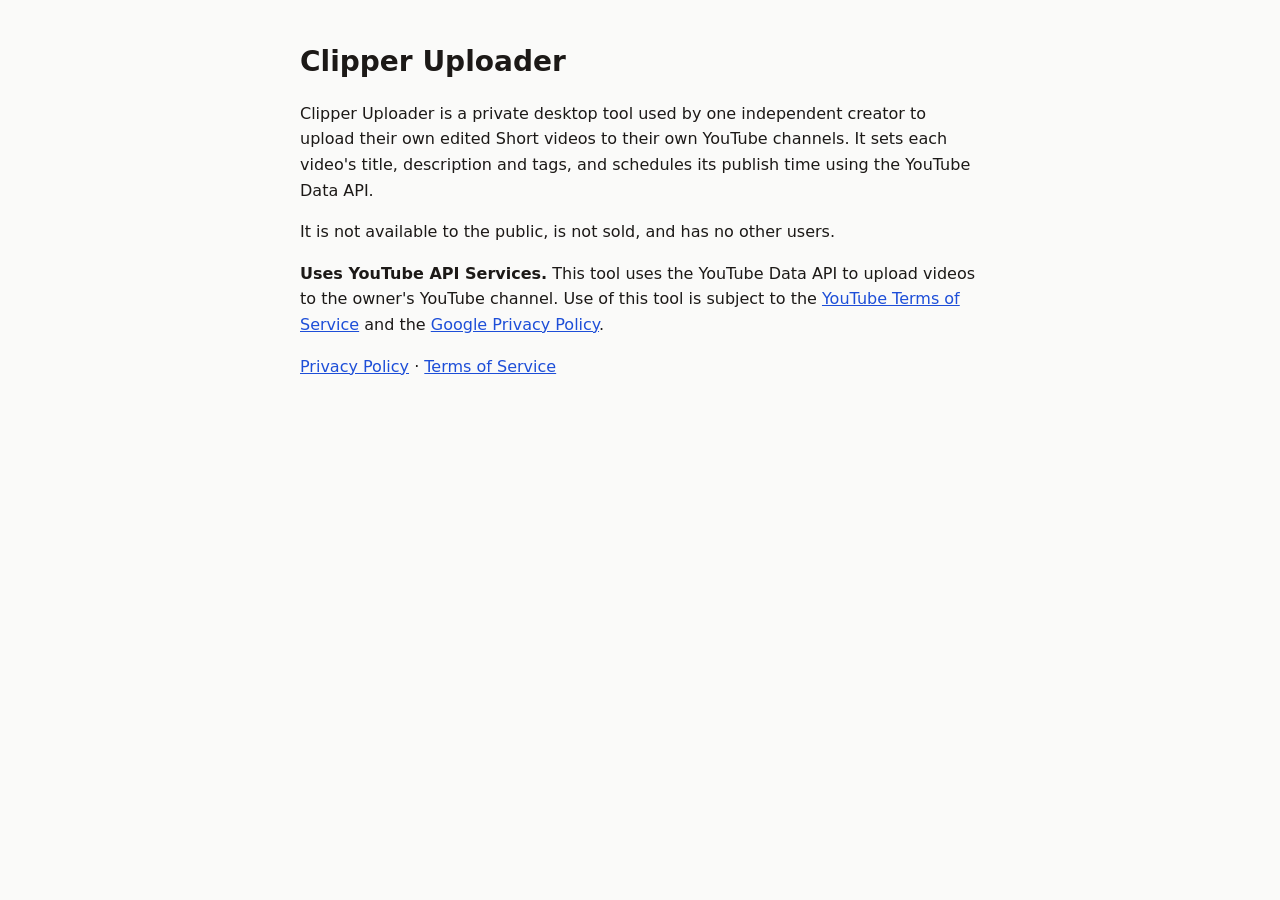
<file: index.html>
<!doctype html><html lang="en"><head><meta charset="utf-8"><meta name="viewport" content="width=device-width,initial-scale=1"><title>Clipper Uploader</title><link rel="stylesheet" href="style.css"></head><body>
<h1>Clipper Uploader</h1>
<p>Clipper Uploader is a private desktop tool used by one independent creator to upload their own edited Short videos to their own YouTube channels. It sets each video's title, description and tags, and schedules its publish time using the YouTube Data API.</p>
<p>It is not available to the public, is not sold, and has no other users.</p>
<p><strong>Uses YouTube API Services.</strong> This tool uses the YouTube Data API to upload videos to the owner's YouTube channel. Use of this tool is subject to the <a href="https://www.youtube.com/t/terms">YouTube Terms of Service</a> and the <a href="https://policies.google.com/privacy">Google Privacy Policy</a>.</p>
<p><a href="privacy.html">Privacy Policy</a> · <a href="terms.html">Terms of Service</a></p>
</body></html>
</file>
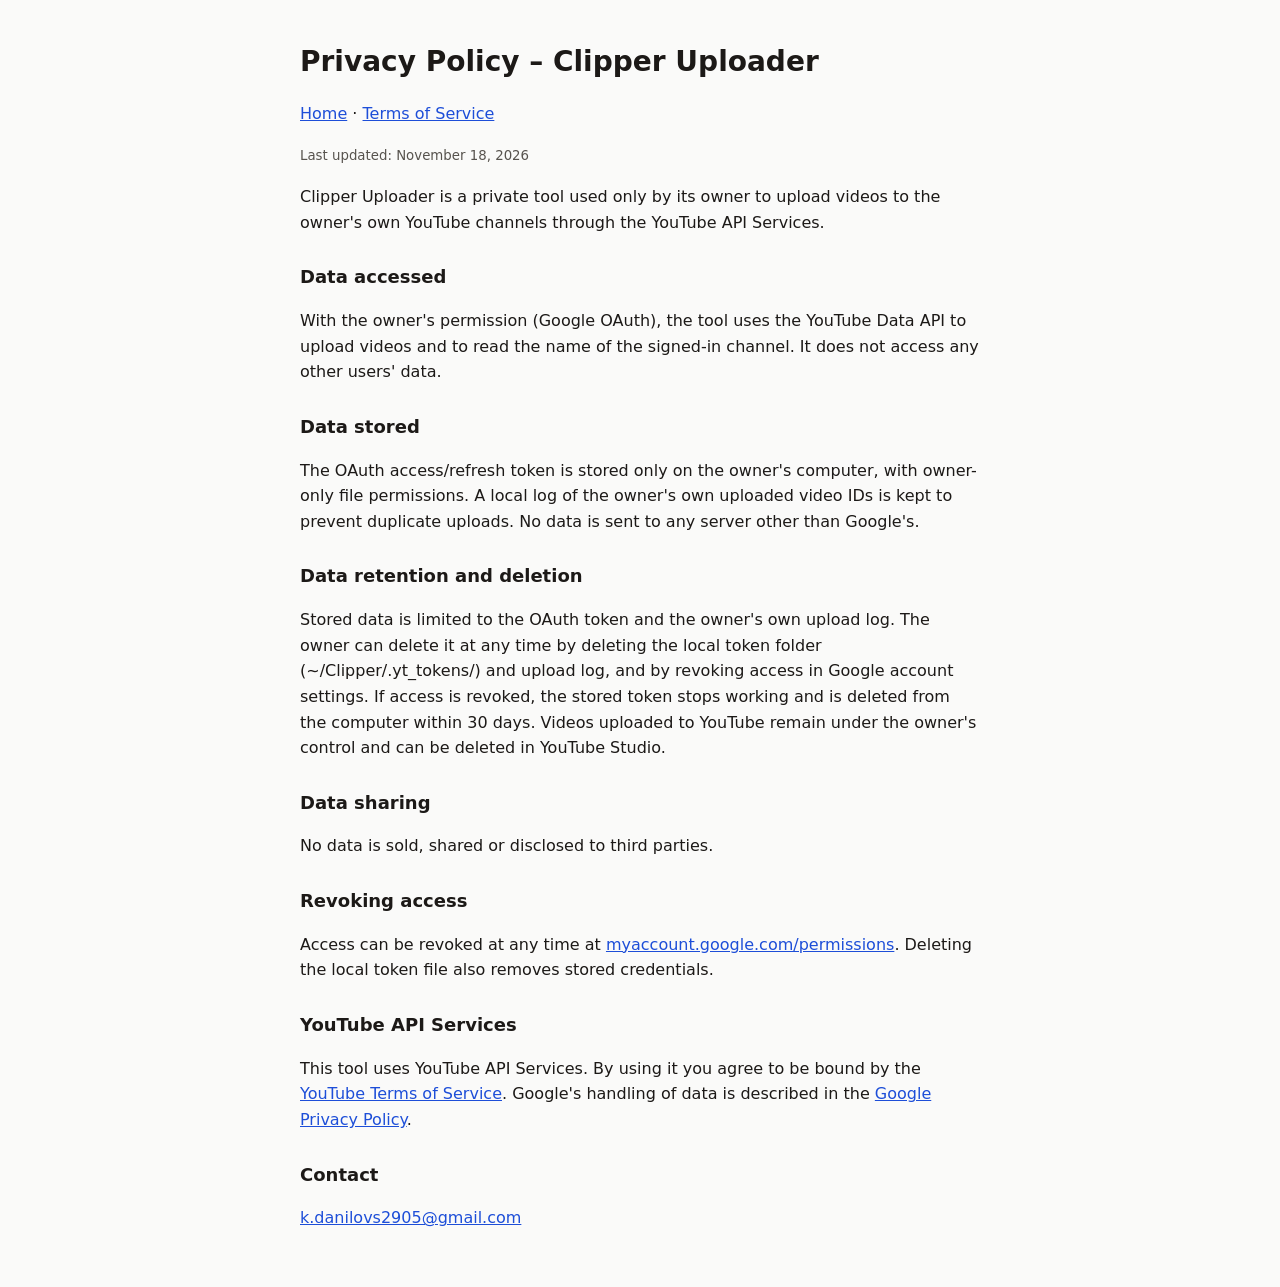
<file: privacy.html>
<!doctype html><html lang="en"><head><meta charset="utf-8"><meta name="viewport" content="width=device-width,initial-scale=1"><title>Privacy Policy</title><link rel="stylesheet" href="style.css"></head><body>
<h1>Privacy Policy – Clipper Uploader</h1>
<p><a href="index.html">Home</a> · <a href="terms.html">Terms of Service</a></p>
<small>Last updated: November 18, 2026</small>
<p>Clipper Uploader is a private tool used only by its owner to upload videos to the owner's own YouTube channels through the YouTube API Services.</p>
<h2>Data accessed</h2>
<p>With the owner's permission (Google OAuth), the tool uses the YouTube Data API to upload videos and to read the name of the signed-in channel. It does not access any other users' data.</p>
<h2>Data stored</h2>
<p>The OAuth access/refresh token is stored only on the owner's computer, with owner-only file permissions. A local log of the owner's own uploaded video IDs is kept to prevent duplicate uploads. No data is sent to any server other than Google's.</p>
<h2>Data retention and deletion</h2>
<p>Stored data is limited to the OAuth token and the owner's own upload log. The owner can delete it at any time by deleting the local token folder (~/Clipper/.yt_tokens/) and upload log, and by revoking access in Google account settings. If access is revoked, the stored token stops working and is deleted from the computer within 30 days. Videos uploaded to YouTube remain under the owner's control and can be deleted in YouTube Studio.</p>
<h2>Data sharing</h2>
<p>No data is sold, shared or disclosed to third parties.</p>
<h2>Revoking access</h2>
<p>Access can be revoked at any time at <a href="https://myaccount.google.com/permissions">myaccount.google.com/permissions</a>. Deleting the local token file also removes stored credentials.</p>
<h2>YouTube API Services</h2>
<p>This tool uses YouTube API Services. By using it you agree to be bound by the <a href="https://www.youtube.com/t/terms">YouTube Terms of Service</a>. Google's handling of data is described in the <a href="https://policies.google.com/privacy">Google Privacy Policy</a>.</p>
<h2>Contact</h2>
<p><a href="mailto:k.danilovs2905@gmail.com">k.danilovs2905@gmail.com</a></p>
</body></html>
</file>
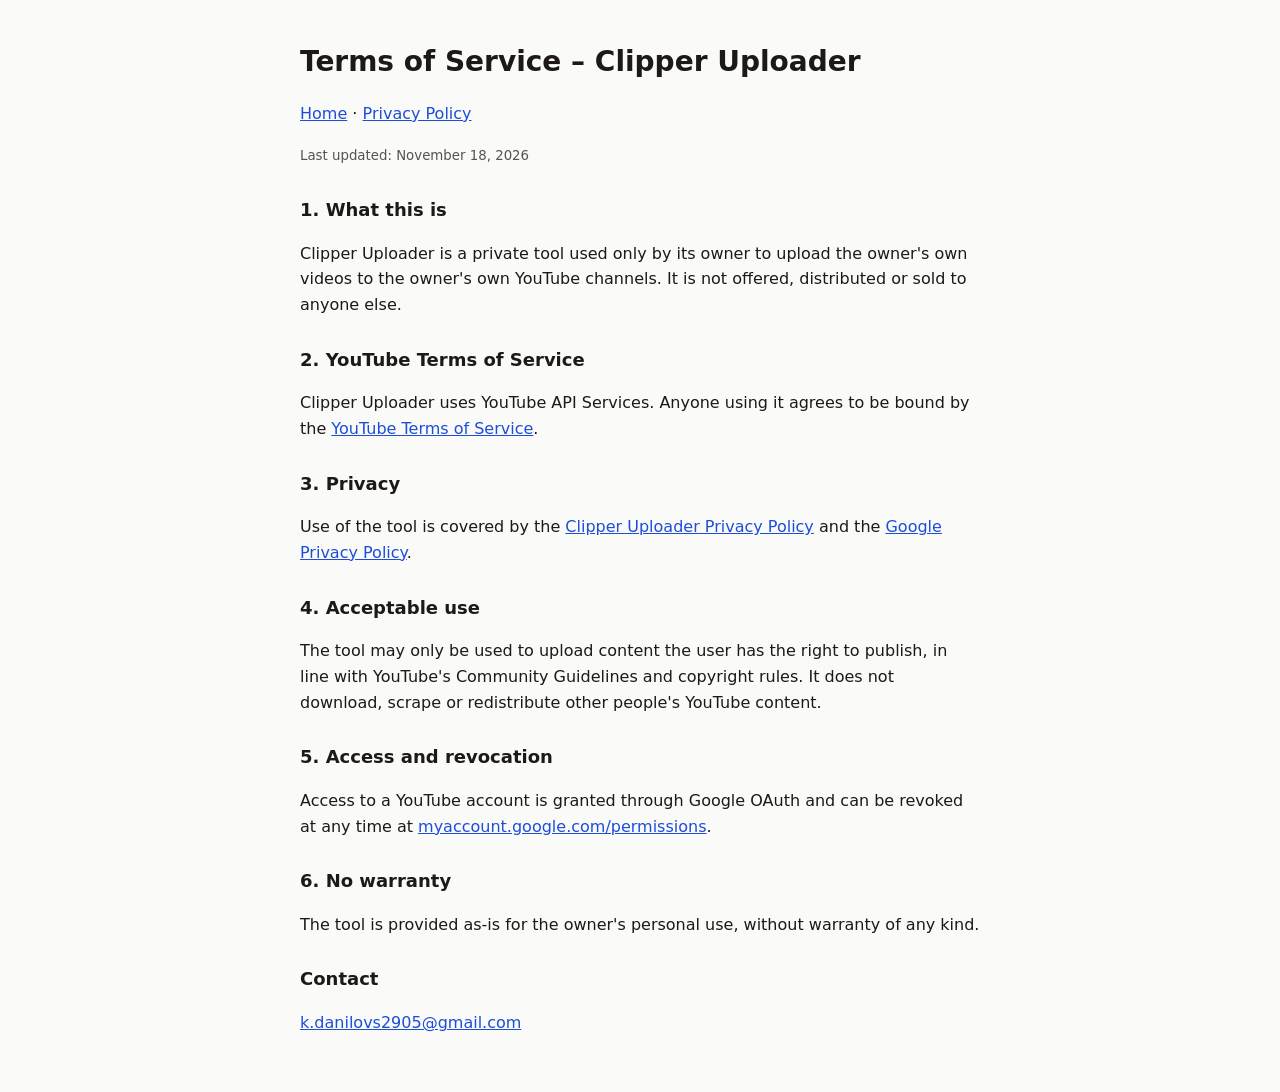
<file: terms.html>
<!doctype html><html lang="en"><head><meta charset="utf-8"><meta name="viewport" content="width=device-width,initial-scale=1"><title>Terms of Service</title><link rel="stylesheet" href="style.css"></head><body>
<h1>Terms of Service – Clipper Uploader</h1>
<p><a href="index.html">Home</a> · <a href="privacy.html">Privacy Policy</a></p>
<small>Last updated: November 18, 2026</small>
<h2>1. What this is</h2>
<p>Clipper Uploader is a private tool used only by its owner to upload the owner's own videos to the owner's own YouTube channels. It is not offered, distributed or sold to anyone else.</p>
<h2>2. YouTube Terms of Service</h2>
<p>Clipper Uploader uses YouTube API Services. Anyone using it agrees to be bound by the <a href="https://www.youtube.com/t/terms">YouTube Terms of Service</a>.</p>
<h2>3. Privacy</h2>
<p>Use of the tool is covered by the <a href="privacy.html">Clipper Uploader Privacy Policy</a> and the <a href="https://policies.google.com/privacy">Google Privacy Policy</a>.</p>
<h2>4. Acceptable use</h2>
<p>The tool may only be used to upload content the user has the right to publish, in line with YouTube's Community Guidelines and copyright rules. It does not download, scrape or redistribute other people's YouTube content.</p>
<h2>5. Access and revocation</h2>
<p>Access to a YouTube account is granted through Google OAuth and can be revoked at any time at <a href="https://myaccount.google.com/permissions">myaccount.google.com/permissions</a>.</p>
<h2>6. No warranty</h2>
<p>The tool is provided as-is for the owner's personal use, without warranty of any kind.</p>
<h2>Contact</h2>
<p><a href="mailto:k.danilovs2905@gmail.com">k.danilovs2905@gmail.com</a></p>
</body></html>
</file>
<file: style.css>
:root{--bg:#fafaf9;--fg:#1c1917;--muted:#57534e;--link:#1d4ed8}
@media (prefers-color-scheme:dark){:root{--bg:#1c1917;--fg:#f5f5f4;--muted:#a8a29e;--link:#93c5fd}}
body{background:var(--bg);color:var(--fg);font:16px/1.6 -apple-system,system-ui,sans-serif;max-width:680px;margin:0 auto;padding:40px 16px}
h1{font-size:28px;margin:0 0 8px}h2{font-size:18px;margin:28px 0 6px}p,li{color:var(--fg)}small{color:var(--muted)}a{color:var(--link)}
</file>
